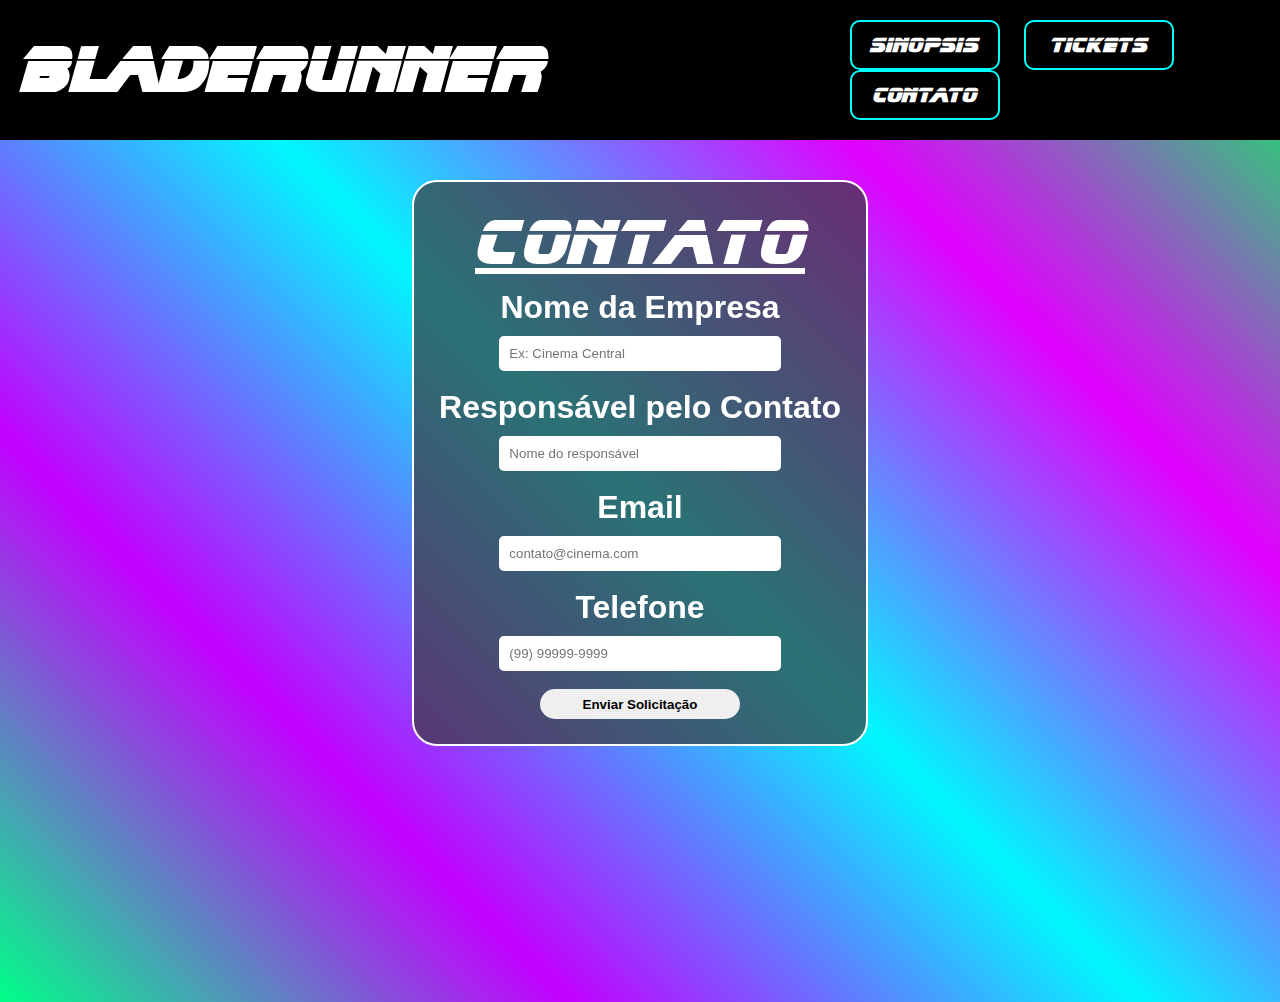
<file: contato.html>
<!DOCTYPE html>
<html lang="en">
<head>
    <link rel="stylesheet" href="contato.css">
    <meta charset="UTF-8">
    <meta name="viewport" content="width=device-width, initial-scale=1.0">
    <title>Contato</title>
</head>
<body>
    <header class="header">
        <h1 class="logo"><a href="index.html" class="logo">bladerunner</a></h1>

        <nav class="menu">
            <div id="container-btn">
            <a href="sinopsis.html"><button class="botoes"><h1 class="nomebtn">Sinopsis</h1></button></a>
            <a href="tickets.html"><button class="botoes"><h1 class="nomebtn">Tickets</h1></button></a>
            <a href="contato.html"><button class="botoes"><h1 class="nomebtn">contato</h1></button></a>
            </div>    
        </nav>
    </header>
    <section>
        <form action="#" method="post" class="formulario">

    <legend class="titulo">contato</legend>

    <div class="item-form">
        <label for="empresa">Nome da Empresa</label>
        <input type="text" id="empresa" name="empresa" placeholder="Ex: Cinema Central" required>
    </div>

    <br>

    <div class="item-form">
        <label for="responsavel">Responsável pelo Contato</label>
        <input type="text" id="responsavel" name="responsavel" placeholder="Nome do responsável" required>
    </div>

    <br>

    <div class="item-form">
        <label for="email">Email</label>
        <input type="email" id="email" name="email" placeholder="contato@cinema.com" required>
    </div>

    <br>

    <div class="item-form">
        <label for="telefone">Telefone</label>
        <input type="tel" id="telefone" name="telefone" placeholder="(99) 99999-9999" required>
    </div>

    <br>

    <div class="item-form">
        <button type="submit" id="enviar">Enviar Solicitação</button>
    </div>

</form>

    </section>
</body>
</html>
</file>
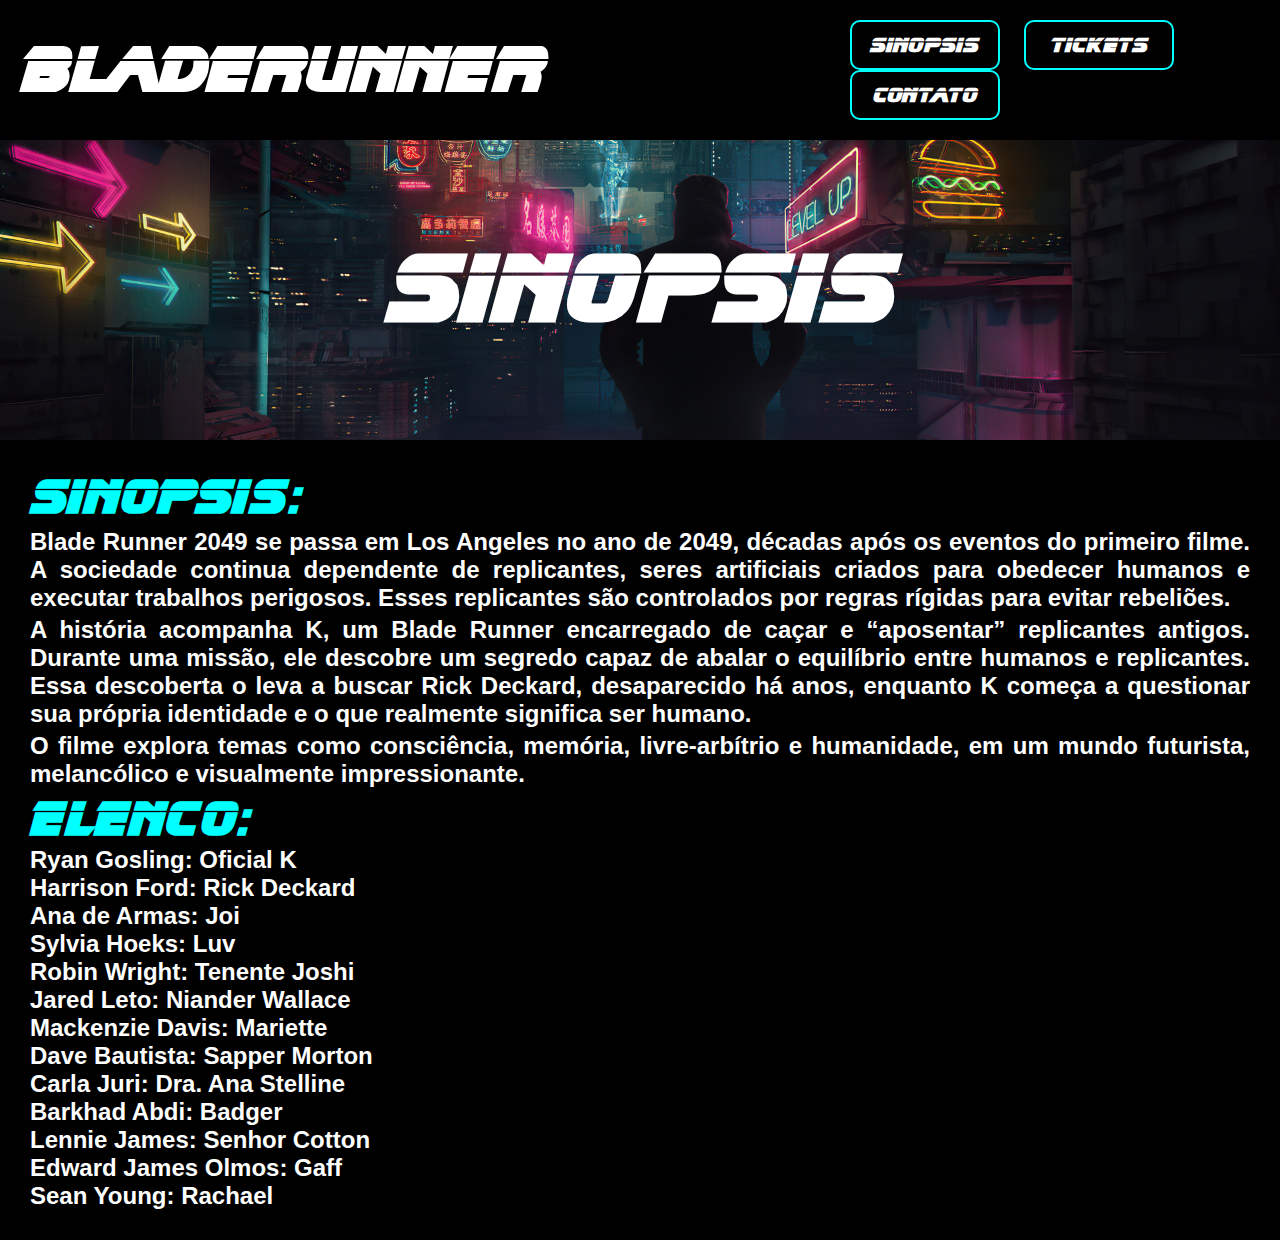
<file: sinopsis.html>
<!DOCTYPE html>
<html lang="en">
<head>
    <meta charset="UTF-8">
    <title>Bladerunner</title>
    <link rel="stylesheet" href="sinopsis.css">
</head>
<body>
    <!-- barra de cima -->
    <header class="header">
        <h1 class="logo"><a href="index.html" class="logo">bladerunner</a></h1>

        <nav class="menu">
            <div id="container-btn">
            <a href="sinopsis.html"><button class="botoes"><h1 class="nomebtn">Sinopsis</h1></button></a>
            <a href="tickets.html"><button class="botoes"><h1 class="nomebtn">Tickets</h1></button></a>
            <a href="contato.html"><button class="botoes"><h1 class="nomebtn">contato</h1></button></a>
            </div>    
        </nav>
    </header>

    
    <section class="banner">
        <h2>sinopsis</h2>
    </section>
<footer class="sinopsis">
    <p id="sinopsis-titulo">sinopsis:</p>
    <p>Blade Runner 2049 se passa em Los Angeles no ano de 2049, décadas após os eventos do primeiro filme. A sociedade continua dependente de replicantes, seres artificiais criados para obedecer humanos e executar trabalhos perigosos. Esses replicantes são controlados por regras rígidas para evitar rebeliões.</p>

    <p>A história acompanha K, um Blade Runner encarregado de caçar e “aposentar” replicantes antigos. Durante uma missão, ele descobre um segredo capaz de abalar o equilíbrio entre humanos e replicantes. Essa descoberta o leva a buscar Rick Deckard, desaparecido há anos, enquanto K começa a questionar sua própria identidade e o que realmente significa ser humano.</p>

    <p>O filme explora temas como consciência, memória, livre-arbítrio e humanidade, em um mundo futurista, melancólico e visualmente impressionante.</p>
    <ul id="elenco">
        <li id="elenco-titulo">elenco:</li>
        <li class="elenco-item">Ryan Gosling: Oficial K</li>
        <li class="elenco-item">Harrison Ford: Rick Deckard</li>
        <li class="elenco-item">Ana de Armas: Joi</li>
        <li class="elenco-item">Sylvia Hoeks: Luv</li>
        <li class="elenco-item">Robin Wright: Tenente Joshi</li>
        <li class="elenco-item">Jared Leto: Niander Wallace</li>
        <li class="elenco-item">Mackenzie Davis: Mariette</li>
        <li class="elenco-item">Dave Bautista: Sapper Morton</li>
        <li class="elenco-item">Carla Juri: Dra. Ana Stelline</li>
        <li class="elenco-item">Barkhad Abdi: Badger</li>
        <li class="elenco-item">Lennie James: Senhor Cotton</li>
        <li class="elenco-item">Edward James Olmos: Gaff</li>
        <li class="elenco-item">Sean Young: Rachael </li>
    </ul>
</footer>

</body>
</html>
</file>
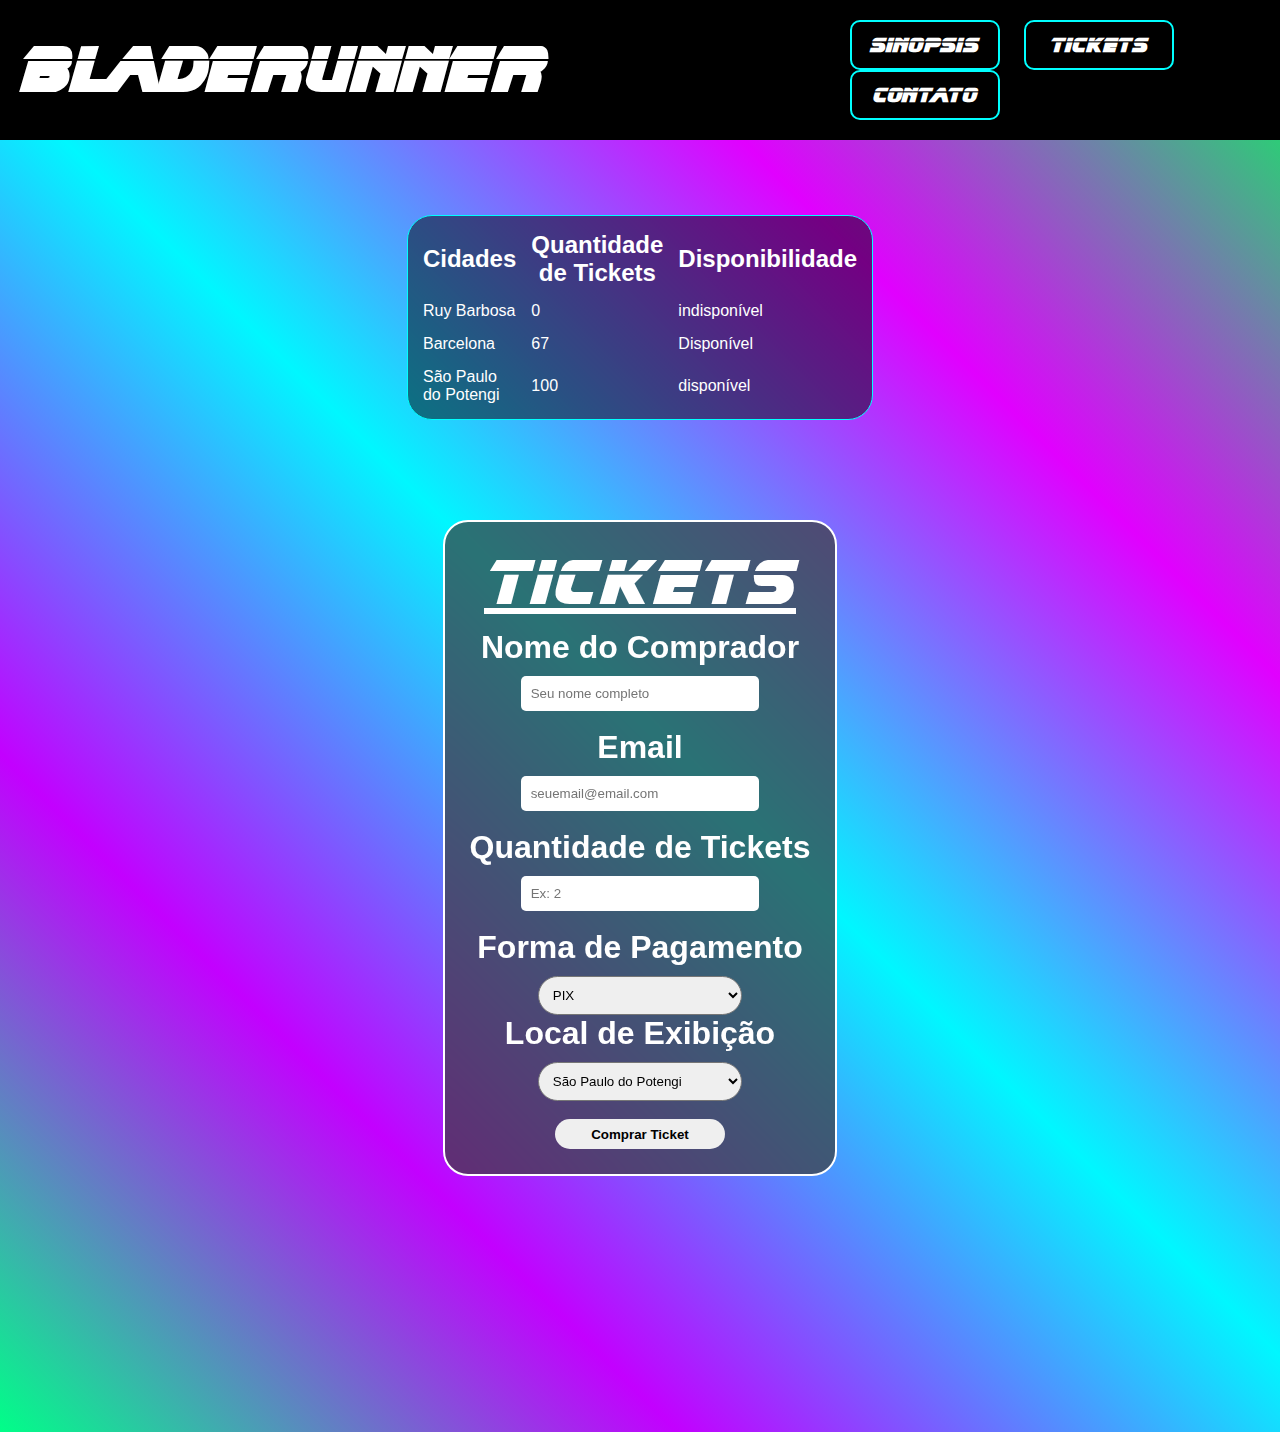
<file: tickets.html>
<!DOCTYPE html>
<html lang="en">
<head>
    <meta charset="UTF-8">
    <meta name="viewport" content="width=device-width, initial-scale=1.0">
    <link rel="stylesheet" href="tickets.css">
    <title>Tickets</title>
</head>
<body>
    <header class="header">
        <h1 class="logo"><a href="pagina_inicial_trailers.html" class="logo">bladerunner</a></h1>

        <nav class="menu">
            <div id="container-btn">
            <a href="sinopsis.html"><button class="botoes"><h1 class="nomebtn">Sinopsis</h1></button></a>
            <a href="tickets.html"><button class="botoes"><h1 class="nomebtn">Tickets</h1></button></a>
            <a href="contato.html"><button class="botoes"><h1 class="nomebtn">contato</h1></button></a>
            </div>    
        </nav>
    </header>
    <section>
        <table border="0" id="tabela">
        <thead>
            <tr>
                <th class="cabeca">Cidades</th><th class="cabeca">Quantidade de Tickets</th><th class="cabeca">Disponibilidade</th>
            </tr>
        </thead>
        <tbody>
            <tr>
                <td>Ruy Barbosa</td>
                <td>0</td>
                <td>indisponível</td>
            </tr>
            <tr>
                <td>Barcelona</td><td>67</td><td>Disponível</td>
            </tr>
            <tr>
                <td>São Paulo do Potengi</td><td>100</td><td>disponível</td>
            </tr>
        </tbody>
        </table>
        <form action="#" method="post" class="formulario">

    <legend class="titulo">Tickets</legend>

<div class="item-form">
    <label for="nome">Nome do Comprador</label>
    <input type="text" id="nome" name="nome" placeholder="Seu nome completo" required>
</div>

<br>

<div class="item-form">
    <label for="email">Email</label>
    <input type="email" id="email" name="email" placeholder="seuemail@email.com" required>
</div>

<br>

<div class="item-form">
    <label for="quantidade">Quantidade de Tickets</label>
    <input type="number" id="quantidade" name="quantidade" min="1" max="10" placeholder="Ex: 2" required>
</div>

<br>

<div class="item-form">
    <label for="pagamento">Forma de Pagamento</label>
    <select id="pagamento" name="pagamento" required>
        <option value="pix">PIX</option>
        <option value="cartao">Cartão</option>
        <option value="dinheiro">Dinheiro</option>
    </select>
</div>
<div class="item-form">
<label for="selecao">Local de Exibição</label>
    <select id="selecao" name="selecao" required>
        <option value="Spp">São Paulo do Potengi</option>
        <option value="Rbb">Ruy Barbosa (indisponível)</option>
        <option value="Bc">Barcelona</option>
    </select>
</div>
<br>

<div class="item-form">
    <button type="submit" id="enviar">Comprar Ticket</button>
</div>


</form>

    </section>
</body>
</html>
</file>
<file: contato.css>
@font-face {
    font-family: bladerunner;
    src: url(BLADRMF_.TTF);
}
body{
    min-width: 1100px;
    background:repeating-linear-gradient(45deg,rgb(0, 255, 136), rgb(195, 0, 255), rgb(0, 247, 255),rgb(225, 0, 255), rgb(0, 255, 85) );
    background-size:cover;
}
* {
    margin: 0;
    padding: 0;
    box-sizing: border-box;
    font-family: Arial, Helvetica, sans-serif;
}
.menu{
    width: 100%;
}
.header {
    background-color:rgb(0, 0, 0); 
    color: rgb(255, 255, 255);
    padding: 20px;
    display: flex;
    justify-content: space-between;
    align-items: center;
}
.logo{
    margin-right: 50px;
    font-size: 200%;
    font-family: bladerunner;
    color: white;
}
.logo:hover{
    background-size: 600%;
    background-clip: text;
    color: transparent;
    background-image: linear-gradient(45deg,cyan, blue, rgb(255, 0, 255));
    animation: gradientelogo 1s infinite alternate ease-in-out;
}
a{
    text-decoration: none;
}
@keyframes gradientelogo {
    0%{
        background-position: top left;
    }
    100%{
        background-position: right bottom;
    }
}
.botoes{
    width: 150px;
    height: 50px;
    margin-left: 20px;
    border: 2.5px cyan solid;
    border-radius: 10px;
    background-color: rgba(0, 0, 0, 0.521);
    cursor: pointer;
}
.nomebtn{
    color: white;
    font-family: bladerunner;
    font-size: 150%;
}
.botoes:hover{
    animation: tamanho 0.5s forwards;
}
.botoes:hover .nomebtn{
    background-size: 400%;
    -webkit-background-clip: text;
    background-clip: text;
    color: transparent;
    background-image: linear-gradient(45deg,cyan,rgb(225, 0, 255),rgb(17, 0, 255),rgb(0, 255, 128),rgb(0, 204, 255),rgb(255, 0, 255));
    animation: gradiente 5s  infinite alternate ease-in-out;
}
@keyframes gradiente {
    0%{
        font-size: 155%;
    background-position: top left;
    }
    100%{
        font-size: 155%;
    background-position: bottom right;
    }
}
@keyframes tamanho {
    0%{
        transform: scale(1);
    }
    100%{
        background-color: black;
        border-top-left-radius: 25px;
        border-bottom-right-radius:25px ;
        transform: scale(1.1);
    }
}
.formulario {
    margin: 20% auto;
    margin-top:40px;
    border-radius: 25px;
    border: 2px solid white;
    padding: 25px;
    width: fit-content;
    height: fit-content;
    background-color: rgba(59, 59, 59, 0.705);
    backdrop-filter: blur(8px);
   
}

.item-form, .titulo{
    text-align: center;
}
.titulo{
    font-family: bladerunner;
    margin-bottom: 10px;
    font-size: 400%;
    color: white;
    text-decoration: underline;
}
.item-form{
    color: white;
    display: flex;
    flex-direction: column;
    align-items: center;
    color: white;
}
.item-form label{
    font-size: 200%;
    font-family:'Segoe UI', Tahoma, Geneva, Verdana, sans-serif;
    font-weight: bold;
}
.item-form input{
    border-radius: 5px;
    border: 1px;
    border-color:black ;
    margin-top: 10px;
    display: inline-block;
    width: 70%;
    padding: 10px;
    margin-bottom: 0%;
    outline: none;
}
#enviar{
    height: 30px;
    width: 50%;
    border-radius: 40px;
    border: 1px white;
    font-weight: bold;
    font-family: Arial, Helvetica, sans-serif;
    cursor: pointer;
}
#enviar:hover{
    color: white;
    background-color: black;
    animation: aumento 0.5s forwards;
}
@keyframes aumento {
    0%{
        transform: scale(1);
    }
    100%{
        transform: scale(1.1);
    }
}
#container-btn{
    margin-left: 30%;
}
</file>
<file: sinopsis.css>
@font-face {
    font-family: bladerunner;
    src: url(BLADRMF_.TTF);
}
body{
    background-color: #000000;
    min-width: 1100px;
}
* {
    margin: 0;
    padding: 0;
    box-sizing: border-box;
    font-family: Arial, Helvetica, sans-serif;
}
.menu{
    width: 100%;
}
/* HEADER */
.header {
    background-color:rgb(0, 0, 0); 
    color: rgb(255, 255, 255);
    padding: 20px;
    display: flex;
    justify-content: space-between;
    align-items: center;
}

.logo{
    margin-right: 50px;
    font-size: 200%;
    font-family: bladerunner;
    color: white;
}
.logo:hover{
    background-size: 600%;
    background-clip: text;
    color: transparent;
    background-image: linear-gradient(45deg,cyan, blue, rgb(255, 0, 255));
    animation: gradientelogo 1s infinite alternate ease-in-out;
}
a{
    text-decoration: none;
}
@keyframes gradientelogo {
    0%{
        background-position: top left;
    }
    100%{
        background-position: right bottom;
    }
}
.botoes{
    width: 150px;
    height: 50px;
    margin-left: 20px;
    border: 2.5px cyan solid;
    border-radius: 10px;
    background-color: rgba(0, 0, 0, 0.521);
    cursor: pointer;
}
.nomebtn{
    color: white;
    font-family: bladerunner;
    font-size: 150%;
}
.botoes:hover{
    animation: tamanho 0.5s forwards;
}
.botoes:hover .nomebtn{
    background-size: 400%;
    -webkit-background-clip: text;
    background-clip: text;
    color: transparent;
    background-image: linear-gradient(45deg,cyan,rgb(225, 0, 255),rgb(17, 0, 255),rgb(0, 255, 128),rgb(0, 204, 255),rgb(255, 0, 255));
    animation: gradiente 5s  infinite alternate ease-in-out;
}
@keyframes gradiente {
    0%{
        font-size: 155%;
    background-position: top left;
    }
    100%{
        font-size: 155%;
    background-position: bottom right;
    }
}
@keyframes tamanho {
    0%{
        transform: scale(1);
    }
    100%{
        background-color: black;
        border-top-left-radius: 25px;
        border-bottom-right-radius:25px ;
        transform: scale(1.1);
    }
}
/* BANNER */
.banner {
    width: 100%;
    height: 300px;
    background-image: url("486236-3840x2160-desktop-4k-blade-runner-2049-background-photo.jpg"); /* depois você troca */
    background-size: cover;
    background-position: center;
    display: flex;
    align-items: center;
    justify-content: center;
    color: rgb(255, 255, 255);
    font-size: 48px;
}
.banner h2{ 
    background-size: 1000%;
    font-family: bladerunner;
    font-size: 200%;
    color: white;
    
}
.sinopsis{
    background-color: #000000;
    font-size: 150%;
    color: white;
    display: flex;
    flex-direction: column;
    align-items: center;
    padding: 30px;
    text-align: justify;
}
.sinopsis p {
    font-family:'Trebuchet MS', 'Lucida Sans Unicode', 'Lucida Grande', 'Lucida Sans', Arial, sans-serif;
    font-weight: bold;
    margin-bottom: 4px;
}
#container-btn{
    margin-left: 30%;
}
#elenco{
    font-weight: bold;
    font-family: 'Trebuchet MS', 'Lucida Sans Unicode', 'Lucida Grande', 'Lucida Sans', Arial, sans-serif;
    list-style: none;
    color: white;
   margin-left: 0;
   margin-right: auto;
}
#elenco-titulo{
    font-family: bladerunner;
    font-size: 200%;
    color: cyan;
}
#sinopsis-titulo{
    font-family: bladerunner;
    font-size: 200%;
    color: cyan;
    margin-left: 0;
    margin-right: auto;
}
</file>
<file: tickets.css>
@font-face {
    font-family: bladerunner;
    src: url(BLADRMF_.TTF);
}
body{
    min-width: 1100px;
    background:repeating-linear-gradient(45deg,rgb(0, 255, 136), rgb(195, 0, 255), rgb(0, 247, 255),rgb(225, 0, 255), rgb(0, 255, 85) );
    background-size: cover;
    background-repeat: no-repeat;
}
* {
    margin: 0;
    padding: 0;
    box-sizing: border-box;
    font-family: Arial, Helvetica, sans-serif;
}
.menu{
    width: 100%;
}
.header {
    background-color:rgb(0, 0, 0); 
    color: rgb(255, 255, 255);
    padding: 20px;
    display: flex;
    justify-content: space-between;
    align-items: center;
}
.logo{
    margin-right: 50px;
    font-size: 200%;
    font-family: bladerunner;
    color: white;
}
.logo:hover{
    background-size: 600%;
    background-clip: text;
    color: transparent;
    background-image: linear-gradient(45deg,cyan, blue, rgb(255, 0, 255));
    animation: gradientelogo 1s infinite alternate ease-in-out;
}
a{
    text-decoration: none;
}
@keyframes gradientelogo {
    0%{
        background-position: top left;
    }
    100%{
        background-position: right bottom;
    }
}
.botoes{
    width: 150px;
    height: 50px;
    margin-left: 20px;
    border: 2.5px cyan solid;
    border-radius: 10px;
    background-color: rgba(0, 0, 0, 0.521);
    cursor: pointer;
}
.nomebtn{
    color: white;
    font-family: bladerunner;
    font-size: 150%;
}
.botoes:hover{
    animation: tamanho 0.5s forwards;
}
.botoes:hover .nomebtn{
    background-size: 400%;
    -webkit-background-clip: text;
    background-clip: text;
    color: transparent;
    background-image: linear-gradient(45deg,cyan,rgb(225, 0, 255),rgb(17, 0, 255),rgb(0, 255, 128),rgb(0, 204, 255),rgb(255, 0, 255));
    animation: gradiente 5s  infinite alternate ease-in-out;
}
@keyframes gradiente {
    0%{
        font-size: 155%;
    background-position: top left;
    }
    100%{
        font-size: 155%;
    background-position: bottom right;
    }
}
@keyframes tamanho {
    0%{
        transform: scale(1);
    }
    100%{
        background-color: black;
        border-top-left-radius: 25px;
        border-bottom-right-radius:25px ;
        transform: scale(1.1);
    }
}
.formulario {
    margin: 20% auto;
    margin-top:40px;
    border-radius: 25px;
    border: 2px solid white;
    padding: 25px;
    width: fit-content;
    height: fit-content;
    background-color: rgba(59, 59, 59, 0.705);
    backdrop-filter: blur(8px);
   
}

.item-form, .titulo{
    text-align: center;
}
.titulo{
    font-family: bladerunner;
    margin-bottom: 10px;
    font-size: 400%;
    color: white;
    text-decoration: underline;
}
.item-form{
    color: white;
    display: flex;
    flex-direction: column;
    align-items: center;
    color: white;
}
.item-form label{
    font-size: 200%;
    font-family:'Segoe UI', Tahoma, Geneva, Verdana, sans-serif;
    font-weight: bold;
}
.item-form input{
    border-radius: 5px;
    border: 1px;
    border-color:black ;
    margin-top: 10px;
    display: inline-block;
    width: 70%;
    padding: 10px;
    margin-bottom: 0%;
    outline: none;
}
#enviar{
    height: 30px;
    width: 50%;
    border-radius: 40px;
    border: 1px white;
    font-weight: bold;
    font-family: Arial, Helvetica, sans-serif;
    cursor: pointer;
}
#enviar:hover{
    color: white;
    background-color: black;
    animation: aumento 0.5s forwards;
}
@keyframes aumento {
    0%{
        transform: scale(1);
    }
    100%{
        transform: scale(1.1);
    }
}
#pagamento, #selecao{
    margin-top: 10px;
width: 60%;
padding: 10px;
border-radius: 40px;
}
#container-btn{
    margin-left: 30%;
}
#tabela{
    border-collapse: separate;
    border-spacing: 15px;
    background-color: rgba(0, 0, 0, 0.488);
    color: white;
    border: 1px cyan solid;
    border-radius: 25px;
    width: 10%;
    height: 20%;
    margin: auto;
    margin-bottom: 100px;
    margin-top: 75px;
}
th{
    font-size: 150%;
}
</file>
